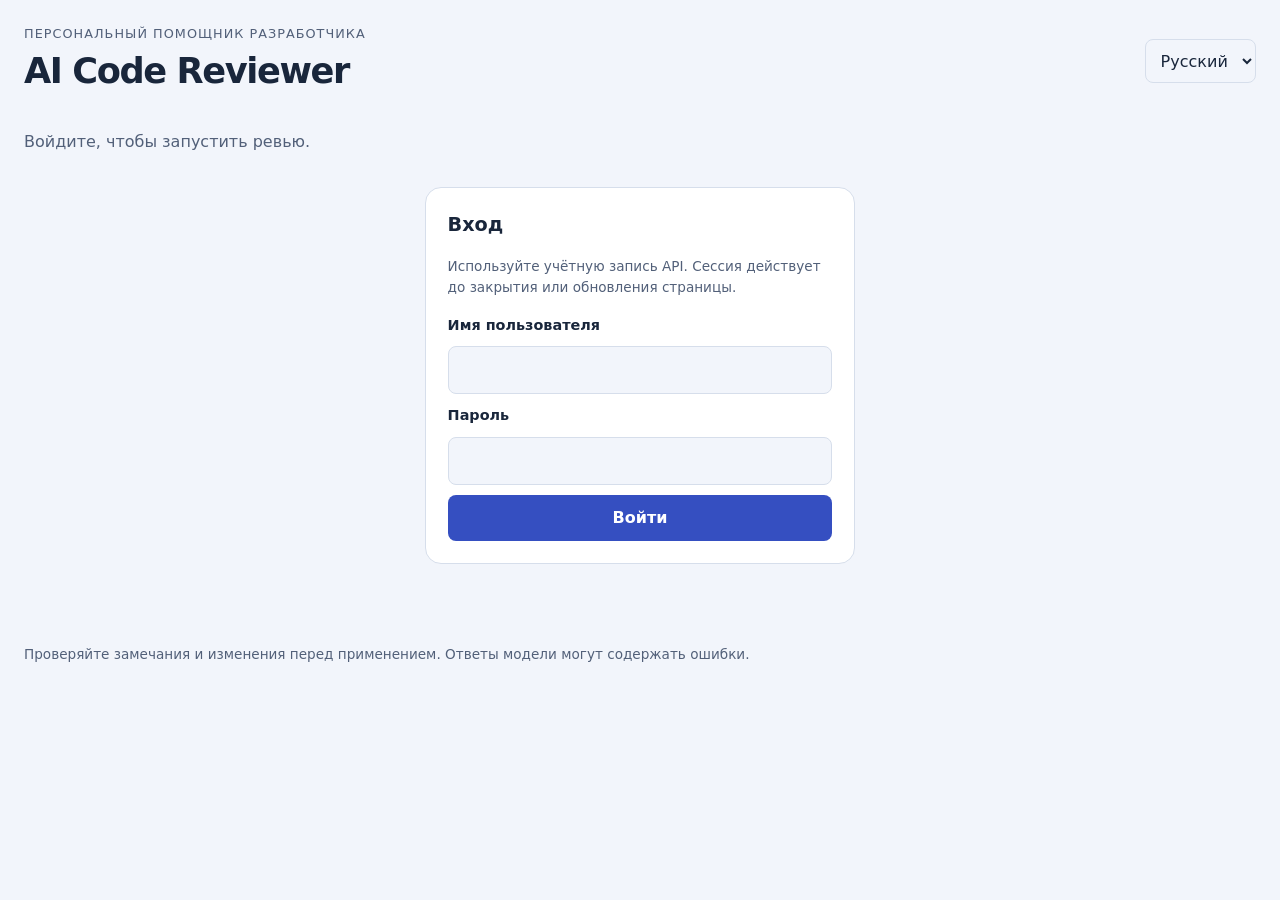
<file: templates/index.html>
<!DOCTYPE html>
<html lang="ru">
<head>
    <meta charset="UTF-8">
    <meta name="viewport" content="width=device-width, initial-scale=1">
    <meta name="color-scheme" content="light dark">
    <title>AI Code Reviewer</title>
    <link rel="stylesheet" href="/static/app.css">
    <script type="module" src="/static/app.js"></script>
</head>
<body>
<header class="site-header">
    <div><p class="eyebrow" data-i18n="eyebrow">Персональный помощник разработчика</p><h1>AI Code Reviewer</h1></div>
    <div class="header-actions">
        <select id="language" aria-label="Язык интерфейса" data-i18n-label="language">
            <option value="en" lang="en">English</option>
            <option value="ru" lang="ru" selected>Русский</option>
        </select>
        <button id="logout" type="button" class="secondary" hidden data-i18n="logout">Выйти</button>
    </div>
</header>
<main>
    <p id="message" class="message" role="status" aria-live="polite" data-i18n="welcome">Войдите, чтобы запустить ревью.</p>
    <section id="auth-panel" class="panel auth-panel" aria-labelledby="auth-title">
        <h2 id="auth-title" data-i18n="signInTitle">Вход</h2>
        <p class="muted" data-i18n="authHelp">Используйте учётную запись API. Сессия действует до закрытия или обновления страницы.</p>
        <form id="login-form">
            <label for="username" data-i18n="username">Имя пользователя</label>
            <input id="username" name="username" autocomplete="username" required maxlength="128">
            <label for="password" data-i18n="password">Пароль</label>
            <input id="password" name="password" type="password" autocomplete="current-password" required>
            <button type="submit" data-i18n="signIn">Войти</button>
        </form>
    </section>
    <div id="workspace" hidden>
        <aside class="configuration panel" aria-label="Настройки анализа" data-i18n-label="analysisSettings">
            <p id="provider-info" data-i18n="loadingConfig">Загрузка конфигурации…</p>
            <p id="limits-info" class="muted"></p>
        </aside>
        <div class="layout">
            <section class="panel controls" aria-labelledby="review-title">
                <h2 id="review-title" data-i18n="newReview">Новое ревью</h2>
                <form id="upload-form">
                    <h3 data-i18n="singleFile">Отдельный файл</h3>
                    <label for="upload-file" data-i18n="sourceFile">Исходный код или PDF</label>
                    <input id="upload-file" name="file" type="file" required>
                    <button type="submit" data-i18n="reviewFile">Проверить файл</button>
                </form>
                <hr>
                <form id="project-form">
                    <h3 data-i18n="localProject">Локальный проект</h3>
                    <label for="project-name" data-i18n="allowedProject">Проект в разрешённом каталоге</label>
                    <select id="project-name" name="project_name" required>
                        <option value="" data-i18n="chooseProject">Выберите проект</option>
                    </select>
                    <label for="review-mode" data-i18n="reviewScope">Область анализа</label>
                    <select id="review-mode" name="mode">
                        <option value="diff" data-i18n="gitDiff">Изменения Git</option>
                        <option value="full" data-i18n="fullProject">Весь проект</option>
                    </select>
                    <label for="base-ref" data-i18n="baseRevision">Базовая ревизия Git</label>
                    <input id="base-ref" name="base_ref" value="HEAD" maxlength="200" required>
                    <p class="muted" data-i18n="baseHelp">Сравнение с HEAD включает изменения рабочего дерева. Выберите другую ревизию для сравнения веток.</p>
                    <button type="submit" data-i18n="runReview">Запустить ревью</button>
                </form>
                <hr>
                <details>
                    <summary data-i18n="proposeChanges">Предложить изменения</summary>
                    <p class="muted" data-i18n="proposalHelp">Результат сохраняется как отдельный артефакт для проверки. Исходные файлы проекта не изменяются.</p>
                    <form id="proposal-form">
                        <label for="proposal-kind" data-i18n="task">Задача</label>
                        <select id="proposal-kind" name="kind">
                            <option value="migrate-code" data-i18n="migrate">Модернизация кода</option>
                            <option value="generate-tests" data-i18n="generateTests">Генерация тестов</option>
                        </select>
                        <p class="muted" data-i18n="projectHelp">Используется проект, выбранный выше.</p>
                        <label for="proposal-path" data-i18n="relativeFile">Файл относительно корня проекта</label>
                        <input id="proposal-path" name="file_path" placeholder="src/example.py" maxlength="500" required>
                        <label for="proposal-stack" data-i18n="targetStack">Целевая платформа</label>
                        <input id="proposal-stack" name="stack" value="Python 3.14" maxlength="100">
                        <button type="submit" data-i18n="prepareProposal">Подготовить предложение</button>
                    </form>
                </details>
            </section>
            <section class="panel results" aria-labelledby="result-title">
                <div class="section-heading"><h2 id="result-title" data-i18n="result">Результат</h2><button id="refresh" class="secondary" type="button" data-i18n="refresh">Обновить</button></div>
                <div id="selected-result"><p class="muted" data-i18n="chooseResult">Выберите задание или отчёт из истории.</p></div>
            </section>
            <section class="panel history" aria-labelledby="jobs-title">
                <h2 id="jobs-title" data-i18n="jobs">Задания</h2>
                <div id="job-list" class="item-list"><p class="muted" data-i18n="emptyJobs">Заданий пока нет.</p></div>
                <hr>
                <h2 data-i18n="reportHistory">История отчётов</h2>
                <div id="report-list" class="item-list"><p class="muted" data-i18n="emptyReports">Отчётов пока нет.</p></div>
                <div class="pagination"><button id="reports-previous" class="secondary" type="button" disabled data-i18n="previous">Назад</button><span id="reports-page">1</span><button id="reports-next" class="secondary" type="button" disabled data-i18n="next">Вперёд</button></div>
            </section>
        </div>
    </div>
</main>
<footer data-i18n="footer">Проверяйте замечания и изменения перед применением. Ответы модели могут содержать ошибки.</footer>
</body>
</html>
</file>
<file: static/app.css>
:root {
    color-scheme: light dark;
    --bg: light-dark(#f2f5fb, #101620);
    --panel: light-dark(#ffffff, #1a2433);
    --text: light-dark(#19263b, #e5edf9);
    --muted: light-dark(#526079, #b0bdd1);
    --border: light-dark(#d6deeb, #35445a);
    --accent: light-dark(#354fc1, #a3b4ff);
    --button: light-dark(#354fc1, #7b94f2);
    --button-text: light-dark(#ffffff, #101c3e);
    --error: light-dark(#a82236, #ff9cae);
    font-family: system-ui, -apple-system, BlinkMacSystemFont, "Segoe UI", sans-serif;
    line-height: 1.55;
}
* { box-sizing: border-box; }
body { margin: 0; background: var(--bg); color: var(--text); }
[hidden] { display: none !important; }
.site-header, main, footer { max-width: 1680px; margin: 0 auto; padding: 1.5rem; }
.site-header { display: flex; justify-content: space-between; align-items: center; gap: 1rem; padding-bottom: 0; }
.header-actions { display: flex; align-items: center; justify-content: flex-end; flex-wrap: wrap; gap: .5rem; }
.header-actions select { width: auto; }
h1 { font-size: clamp(1.6rem, 3vw, 2.2rem); margin: 0; letter-spacing: -.04em; }
h2 { font-size: 1.2rem; margin: 0 0 1rem; }
h3 { font-size: 1rem; margin: 0 0 .75rem; }
p { margin: .5rem 0 1rem; }
.eyebrow { font-size: .8rem; margin: 0; text-transform: uppercase; color: var(--muted); letter-spacing: .08em; }
.panel { background: var(--panel); border: 1px solid var(--border); border-radius: 1rem; padding: 1.35rem; min-width: 0; }
.auth-panel { max-width: 430px; margin: 2rem auto; }
.configuration { margin: 0 0 1.25rem; }
.configuration p { margin: 0; }
.layout { display: grid; grid-template-columns: minmax(260px, .95fr) minmax(350px, 1.8fr) minmax(240px, .9fr); gap: 1.25rem; align-items: start; }
.controls form { display: grid; gap: .55rem; }
.auth-panel form { display: grid; gap: .65rem; }
label { font-size: .9rem; font-weight: 600; }
input, select, button { font: inherit; border-radius: .5rem; }
input, select { width: 100%; padding: .65rem; border: 1px solid var(--border); background: var(--bg); color: var(--text); min-width: 0; }
input[type=file] { font-size: .85rem; }
button { padding: .6rem .9rem; border: 1px solid transparent; background: var(--button); color: var(--button-text); cursor: pointer; font-weight: 600; }
button:hover { filter: brightness(1.08); }
button:disabled { cursor: wait; opacity: .6; }
button.secondary { background: transparent; border-color: var(--border); color: var(--text); }
button.danger { background: transparent; color: var(--error); border-color: currentColor; }
a { color: var(--accent); }
:focus-visible { outline: 3px solid var(--accent); outline-offset: 3px; }
hr { border: 0; border-top: 1px solid var(--border); margin: 1.4rem 0; }
summary { cursor: pointer; font-weight: 600; }
details[open] summary { margin-bottom: 1rem; }
.muted, footer { color: var(--muted); font-size: .85rem; }
.message { min-height: 1.5rem; color: var(--muted); }
.message.error { color: var(--error); }
.section-heading { display: flex; justify-content: space-between; align-items: center; gap: 1rem; margin-bottom: 1rem; }
.section-heading h2 { margin: 0; }
.item-list { display: grid; gap: .65rem; }
.item-button { width: 100%; text-align: left; background: var(--bg); color: var(--text); border-color: var(--border); padding: .75rem; overflow-wrap: anywhere; }
.item-button span { display: block; font-weight: 400; color: var(--muted); font-size: .8rem; margin-top: .2rem; }
.pagination { display: flex; align-items: center; justify-content: space-between; gap: .5rem; margin-top: 1rem; font-size: .85rem; }
progress { display: block; width: 100%; margin: 1rem 0; accent-color: var(--accent); }
.result-meta { color: var(--muted); font-size: .85rem; overflow-wrap: anywhere; }
.report-text, pre { white-space: pre-wrap; overflow-wrap: anywhere; background: var(--bg); border: 1px solid var(--border); border-radius: .5rem; padding: 1rem; max-height: 45rem; overflow-y: auto; font-size: .85rem; }
.finding { border-left: 3px solid var(--accent); margin: 1rem 0; padding-left: .85rem; overflow-wrap: anywhere; }
.finding h3 { margin-bottom: .25rem; }
.finding p { margin-bottom: .5rem; }
.result-actions { display: flex; flex-wrap: wrap; gap: .6rem; margin: 1rem 0; }
@media (max-width: 1150px) { .layout { grid-template-columns: minmax(260px, .9fr) minmax(330px, 1.5fr); } .history { grid-column: 1 / -1; } .history .item-list { grid-template-columns: repeat(auto-fit, minmax(220px, 1fr)); } }
@media (max-width: 680px) { .layout { grid-template-columns: 1fr; } .site-header, main, footer { padding: 1rem; } .history { grid-column: auto; } .panel { padding: 1rem; } }
</file>
